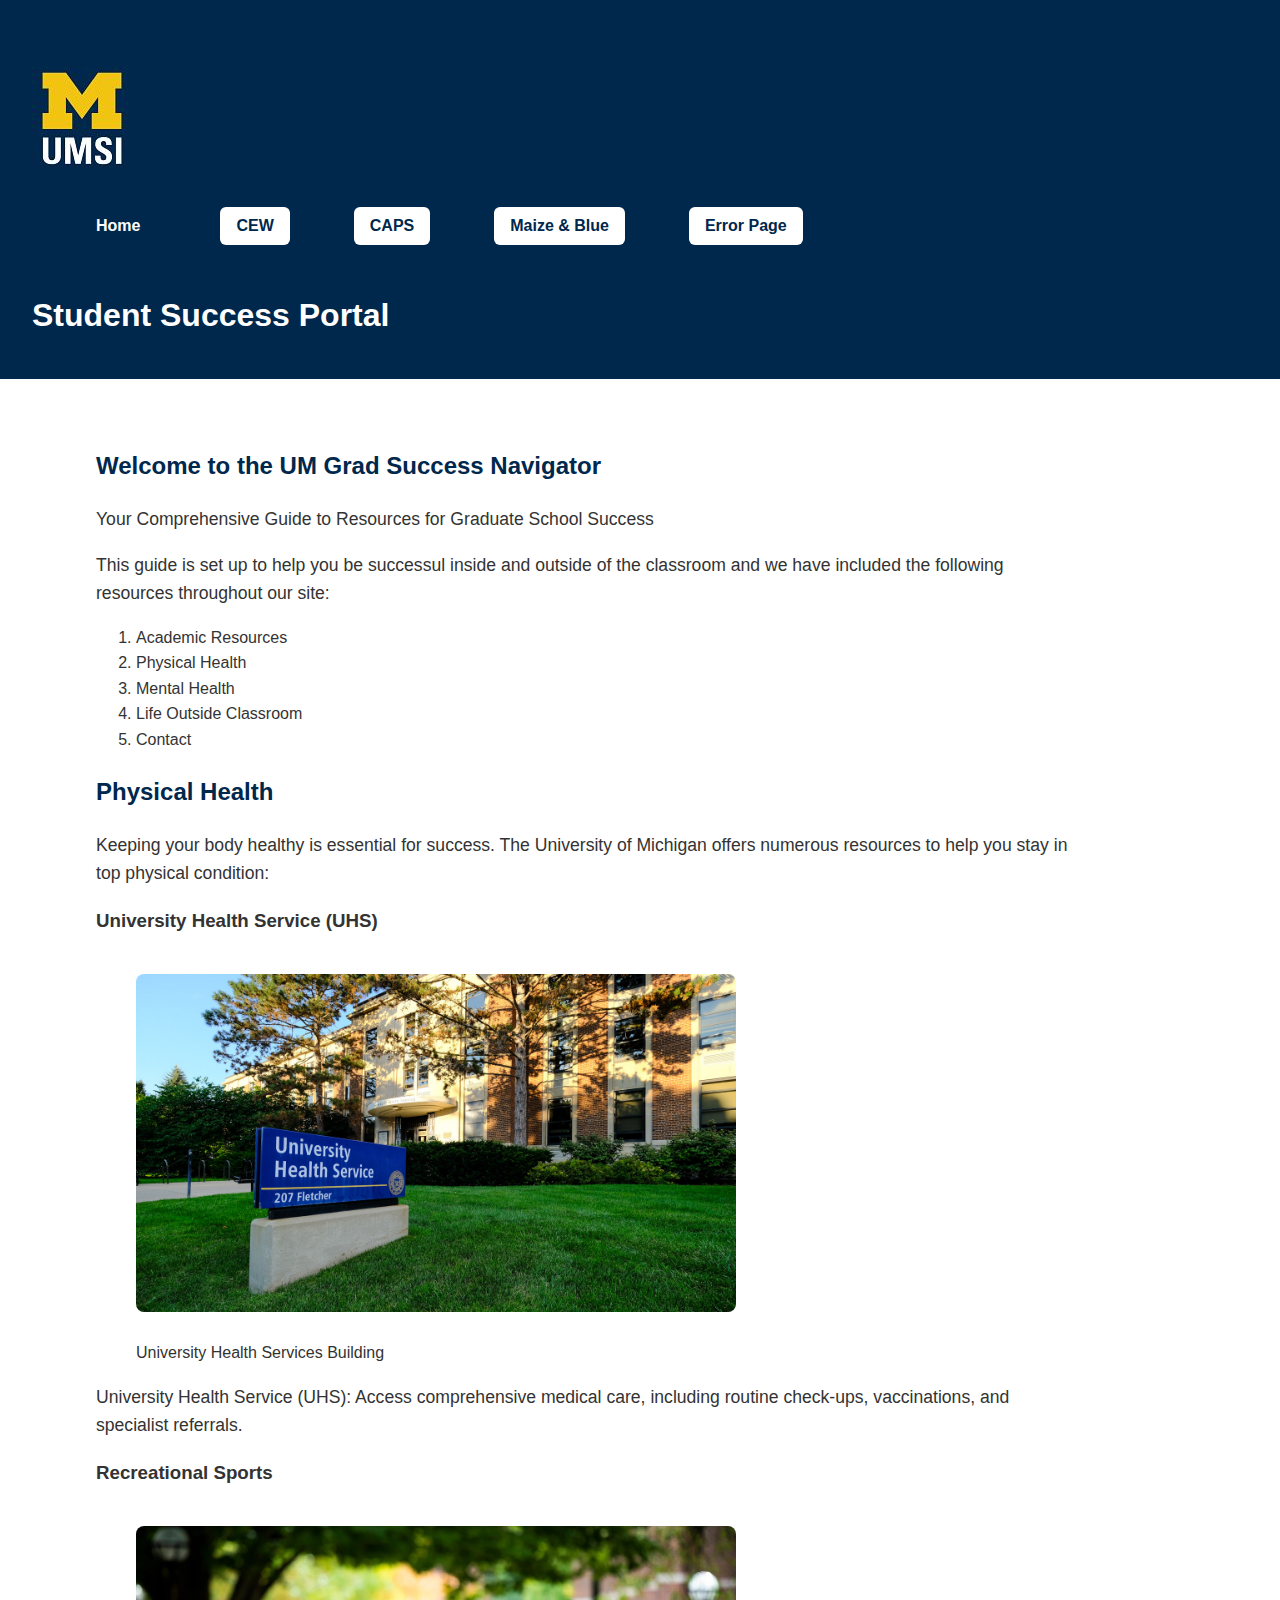
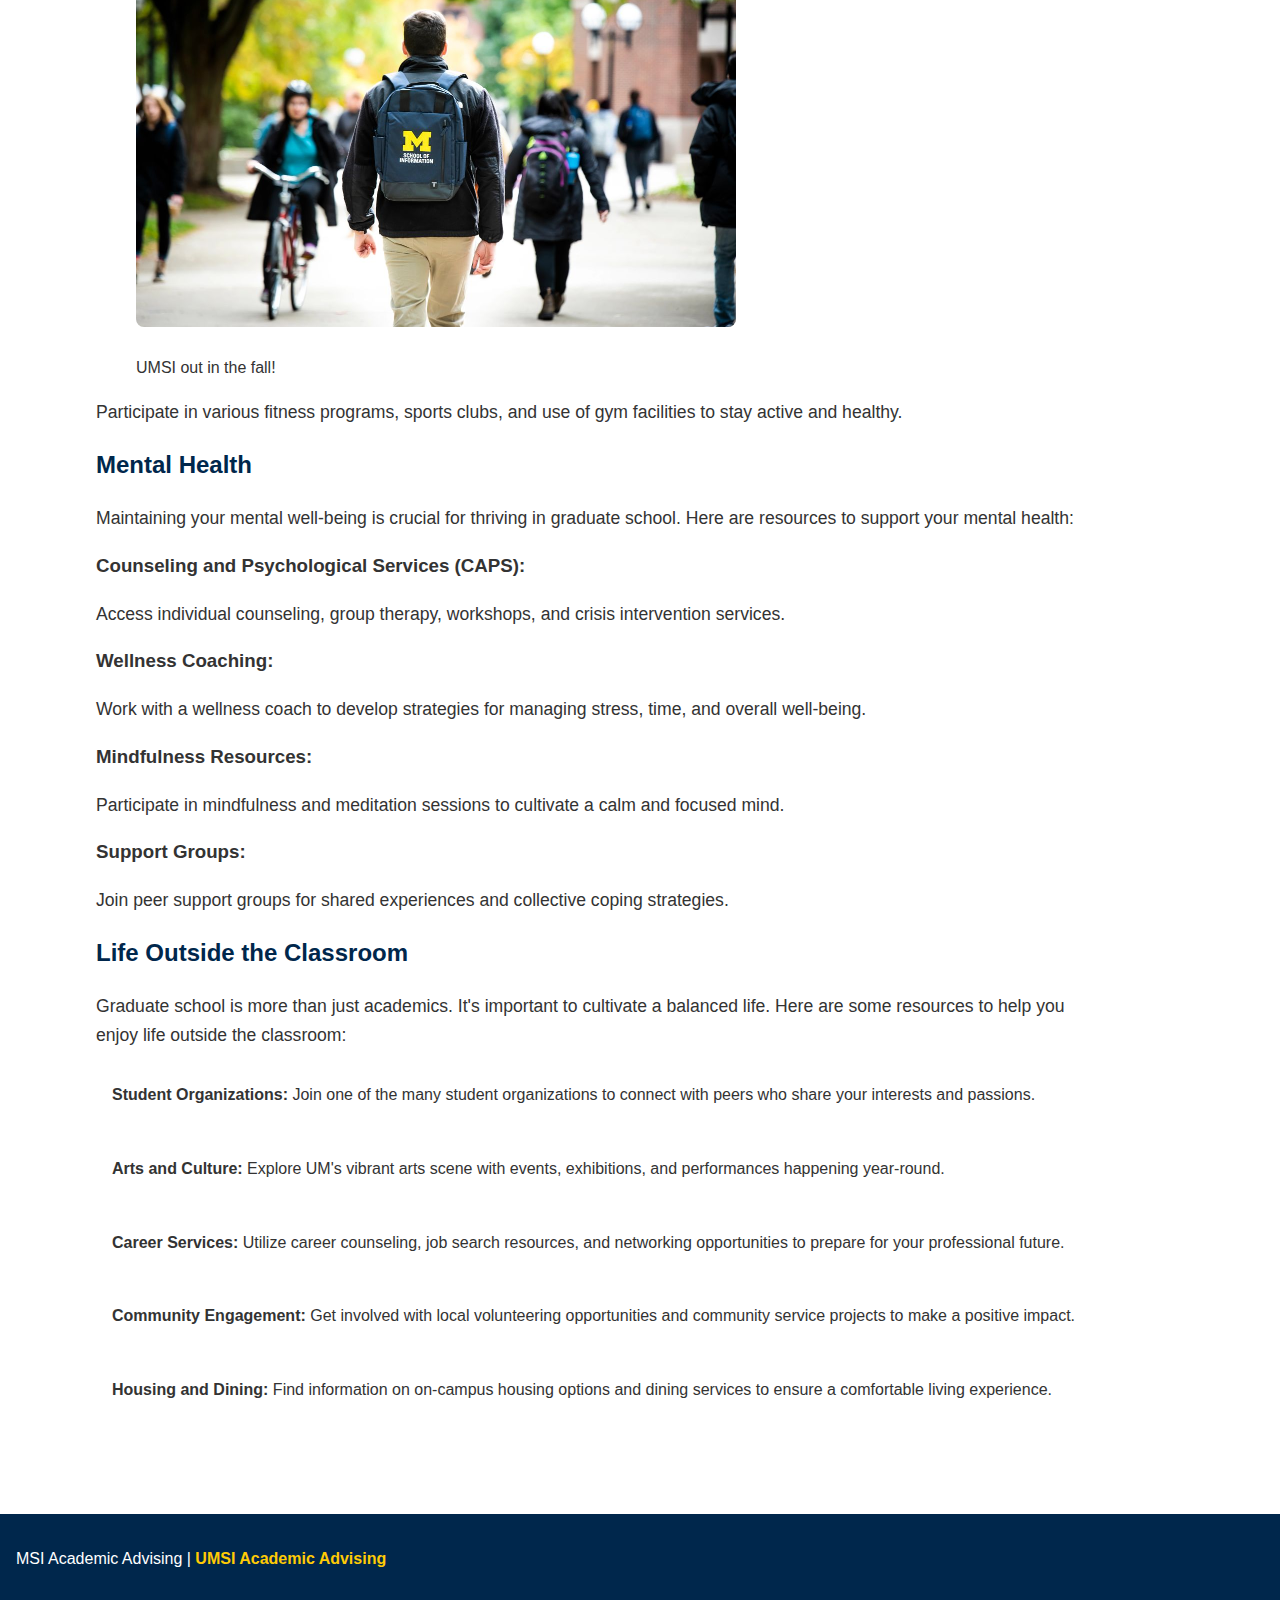
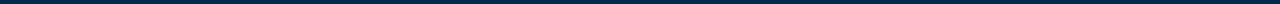
<file: index.html>
<!DOCTYPE html>
<html lang="en">
<head>
    <meta charset="UTF-8">
    <meta name="viewport" content="width=device-width, initial-scale=1.0">
    <title>Student Success Portal</title>
    <link rel="stylesheet" href="css/style.css">
</head>
<body>

    <header>
  <a href="#main-content" class="skip-link">Skip to Main Content</a>
  <br>
  <br>
        <img src="images/UMSI_logo.jpg" alt="UMSI Logo">
        <nav>
            <ul>
                <li><a href="index.html" class="active">Home</a></li>
                <li><a href = "CEW.html">CEW</a></li>
                <li><a href = "CAPS.html">CAPS</a></li>
                <li><a href = "maize_&_blue.html">Maize & Blue</a></li>
                <li><a href = "404.html">Error Page</a></li>
            </ul>
        </nav>
        <h1>Student Success Portal</h1>

    </header>
    <main id="main-content" tabindex="-1">

        <section>
            <h2>Welcome to the UM Grad Success Navigator</h2>
            <p> Your Comprehensive Guide to Resources for Graduate School Success</p>
            <p>This guide is set up to help you be successul inside and outside of the classroom and we have included the following resources throughout our site:</p>
            <ol>
                <li>Academic Resources</li>
                <li>Physical Health</li>
                <li>Mental Health</li>
                <li>Life Outside Classroom</li>
                <li>Contact</li>
            </ol>
        </section>
        <section>
            <h2>Physical Health</h2>
            <p>Keeping your body healthy is essential for success. The University of Michigan offers numerous resources to help you stay in top physical condition:</p>
            <article>
                <h3>University Health Service (UHS)</h3>
                <figure>
                    <img src="images/UHS.jpg" alt="University Health Services building">
                    <figcaption>University Health Services Building</figcaption>
                </figure>
                <p>University Health Service (UHS): Access comprehensive medical care, including routine check-ups, vaccinations, and specialist referrals.</p>
            </article>
            <article>
                <h3>Recreational Sports</h3>
                <figure>
                    <img src="images/UMSI_CampusFall_UMSIBackpack_02.jpg" alt="A student wears a UMSI backpack in fall on the drag.">
                    <figcaption>UMSI out in the fall!</figcaption>
                </figure>
                <p>Participate in various fitness programs, sports clubs, and use of gym facilities to stay active and healthy.</p>
            </article>
        </section>
        
        <section>
            <h2>Mental Health</h2>
            <p>Maintaining your mental well-being is crucial for thriving in graduate school. Here are resources to support your mental health:</p>
            <article>
                <h3>Counseling and Psychological Services (CAPS):</h3>
                <p> Access individual counseling, group therapy, workshops, and crisis intervention services.</p>
            </article>
            <article>
                <h3>Wellness Coaching:</h3>

                <p>Work with a wellness coach to develop strategies for managing stress, time, and overall well-being.</p>
            </article>
            <article>
                <h3>Mindfulness Resources:</h3>

                <p> Participate in mindfulness and meditation sessions to cultivate a calm and focused mind.</p>
            </article>
            <article>
                <h3>Support Groups:</h3>

                <p> Join peer support groups for shared experiences and collective coping strategies.</p>
            </article>
        </section>

        
        <section id="life-outside-classroom">
            <h2>Life Outside the Classroom</h2>
            <p>Graduate school is more than just academics. It's important to cultivate a balanced life. Here are some resources to help you enjoy life outside the classroom:</p>
            <article>

            </article>
            <ul>
                <li><strong>Student Organizations:</strong> Join one of the many student organizations to connect with peers who share your interests and passions.</li>
                <li><strong>Arts and Culture:</strong> Explore UM's vibrant arts scene with events, exhibitions, and performances happening year-round.</li>
                <li><strong>Career Services:</strong> Utilize career counseling, job search resources, and networking opportunities to prepare for your professional future.</li>
                <li><strong>Community Engagement:</strong> Get involved with local volunteering opportunities and community service projects to make a positive impact.</li>
                <li><strong>Housing and Dining:</strong> Find information on on-campus housing options and dining services to ensure a comfortable living experience.</li>
            </ul>
        </section>
        <!-- Content taken & modified from UMGPT with the prompt, "write me a webpage of intro content to help University of Michigan Master's students navigate different resources for being successful in grad school - this will include academic resources, physical health resources, mental health resources, support for life outside the classroom"
        UMGPT. (2024). UMGPT (August 29th version) [Large language model]. -->
    </main>
    <footer>
        <p>MSI Academic Advising | <a href="https://sites.google.com/umich.edu/msiacademicadvising/student-support-resources">UMSI Academic Advising </a></p>
        </footer>
</body>
</html>
</file>
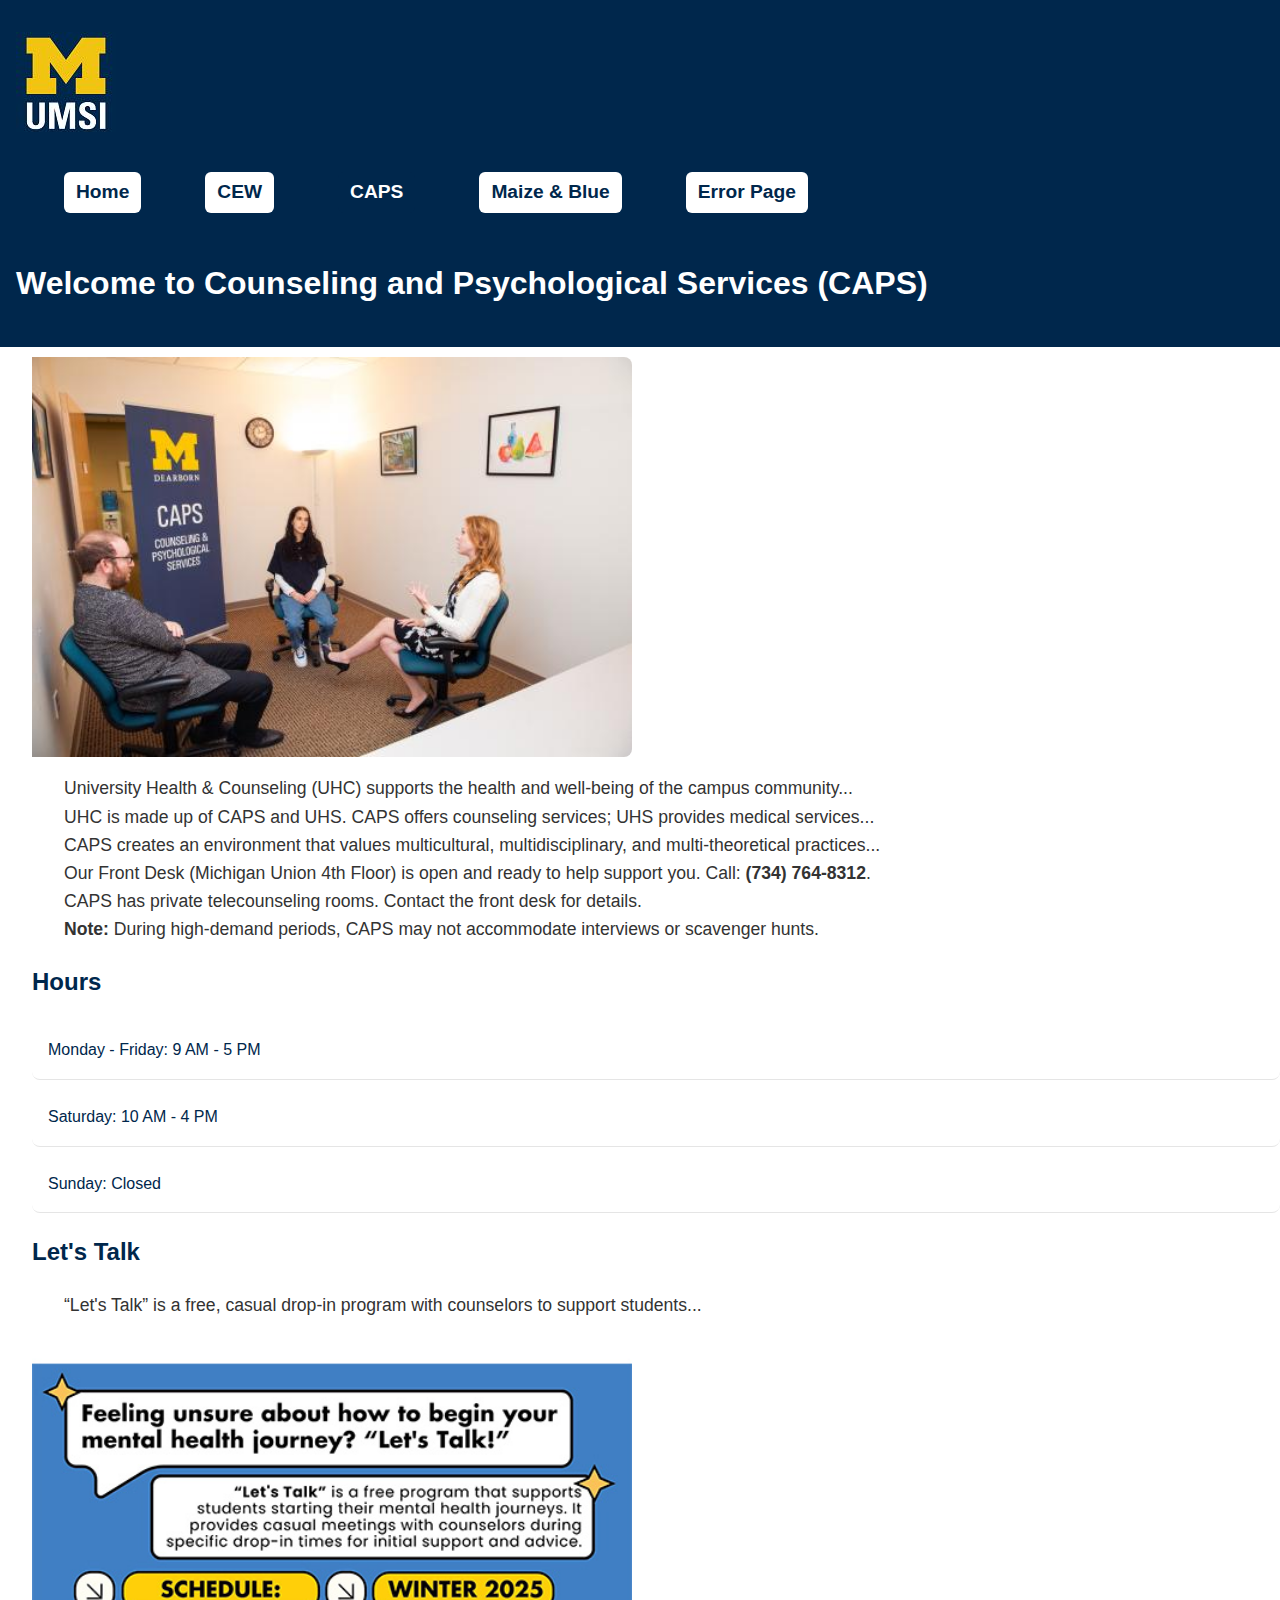
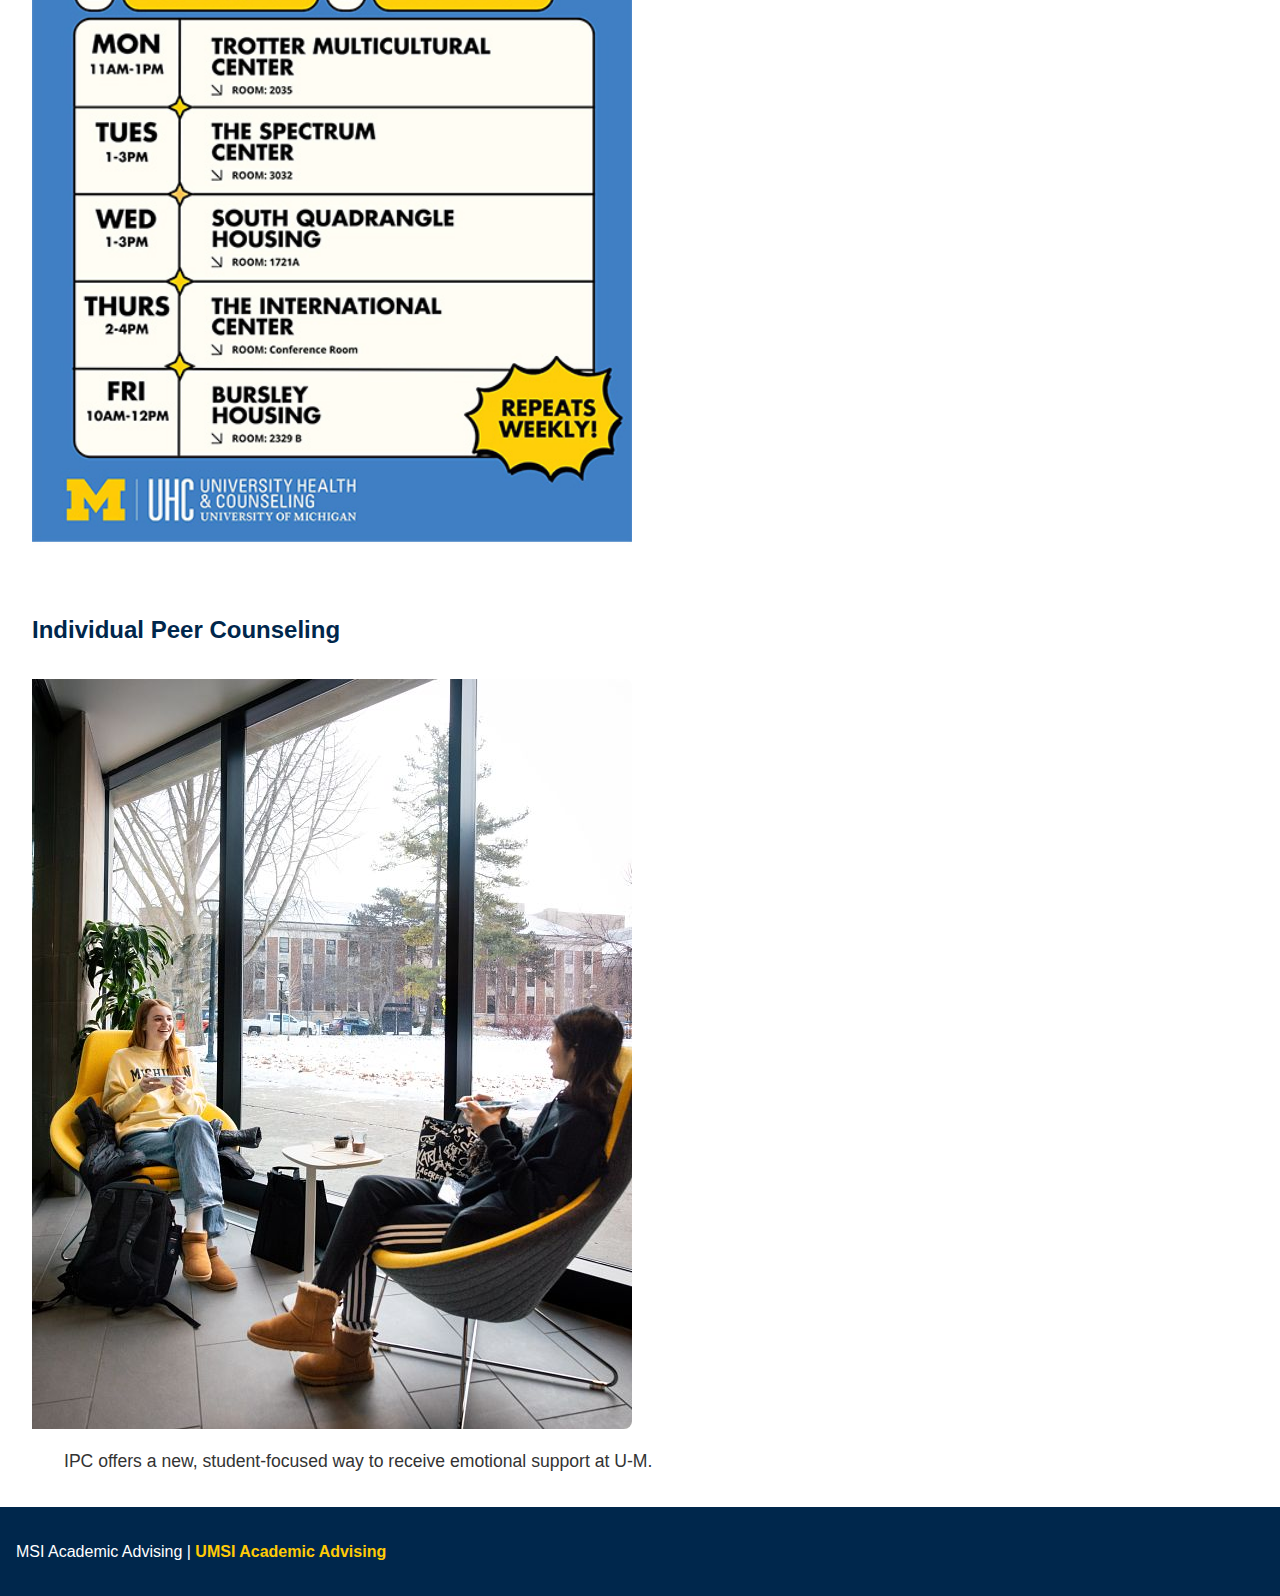
<file: CAPS.html>
<!DOCTYPE html>
<html lang="en">
<head>
  <meta charset="UTF-8" />
  <meta name="viewport" content="width=device-width, initial-scale=1.0"/>
  <title>CAPS - UMSI</title>
  <link rel="stylesheet" href="css/CAPS.css" />
</head>
<body>
    <a href="#main-content" class="skip-link">Skip to Main Content</a>

  <header>
    <img src="images/UMSI_logo.jpg" alt="UMSI Logo" />
    <nav>
      <ul>
        <li><a href="index.html">Home</a></li>
        <li><a href="CEW.html">CEW</a></li>
        <li><a href="CAPS.html" class="active">CAPS</a></li>
        <li><a href="maize_&_blue.html">Maize & Blue</a></li>
        <li><a href="404.html">Error Page</a></li>
      </ul>
    </nav>
    <h1>Welcome to Counseling and Psychological Services (CAPS)</h1>
  </header>

  <main id="main-content">
    <img src="images/CAPS.jpg" alt="CAPS Office" />
    <p>
      University Health & Counseling (UHC) supports the health and well-being of the campus community...
    </p>
    <p>
      UHC is made up of CAPS and UHS. CAPS offers counseling services; UHS provides medical services...
    </p>
    <p>
      CAPS creates an environment that values multicultural, multidisciplinary, and multi-theoretical practices...
    </p>
    <p>
      Our Front Desk (Michigan Union 4th Floor) is open and ready to help support you. Call: <strong>(734) 764-8312</strong>.
    </p>
    <p>
      CAPS has private telecounseling rooms. Contact the front desk for details.
    </p>
    <p><strong>Note:</strong> During high-demand periods, CAPS may not accommodate interviews or scavenger hunts.</p>

    <h2>Hours</h2>
    <ul class="hours-list">
      <li>Monday - Friday: 9 AM - 5 PM</li>
      <li>Saturday: 10 AM - 4 PM</li>
      <li>Sunday: Closed</li>
    </ul>

    <section aria-labelledby="lets-talk">
      <h2 id="lets-talk">Let's Talk</h2>
      <p>“Let's Talk” is a free, casual drop-in program with counselors to support students...</p>
      <img src="images/caps_Schedule.jpg" alt="CAPS Drop-in Schedule" />
    </section>

    <section aria-labelledby="peer-counseling">
      <h2 id="peer-counseling">Individual Peer Counseling</h2>
      <img src="images/Counselling.jpg" alt="Peer Counseling Session" />
      <p>
        IPC offers a new, student-focused way to receive emotional support at U-M.
      </p>
    </section>
  </main>

  <footer>
    <p>
      MSI Academic Advising | 
      <a href="https://sites.google.com/umich.edu/msiacademicadvising/student-support-resources">UMSI Academic Advising</a>
    </p>
  </footer>
</body>
</html>
</file>
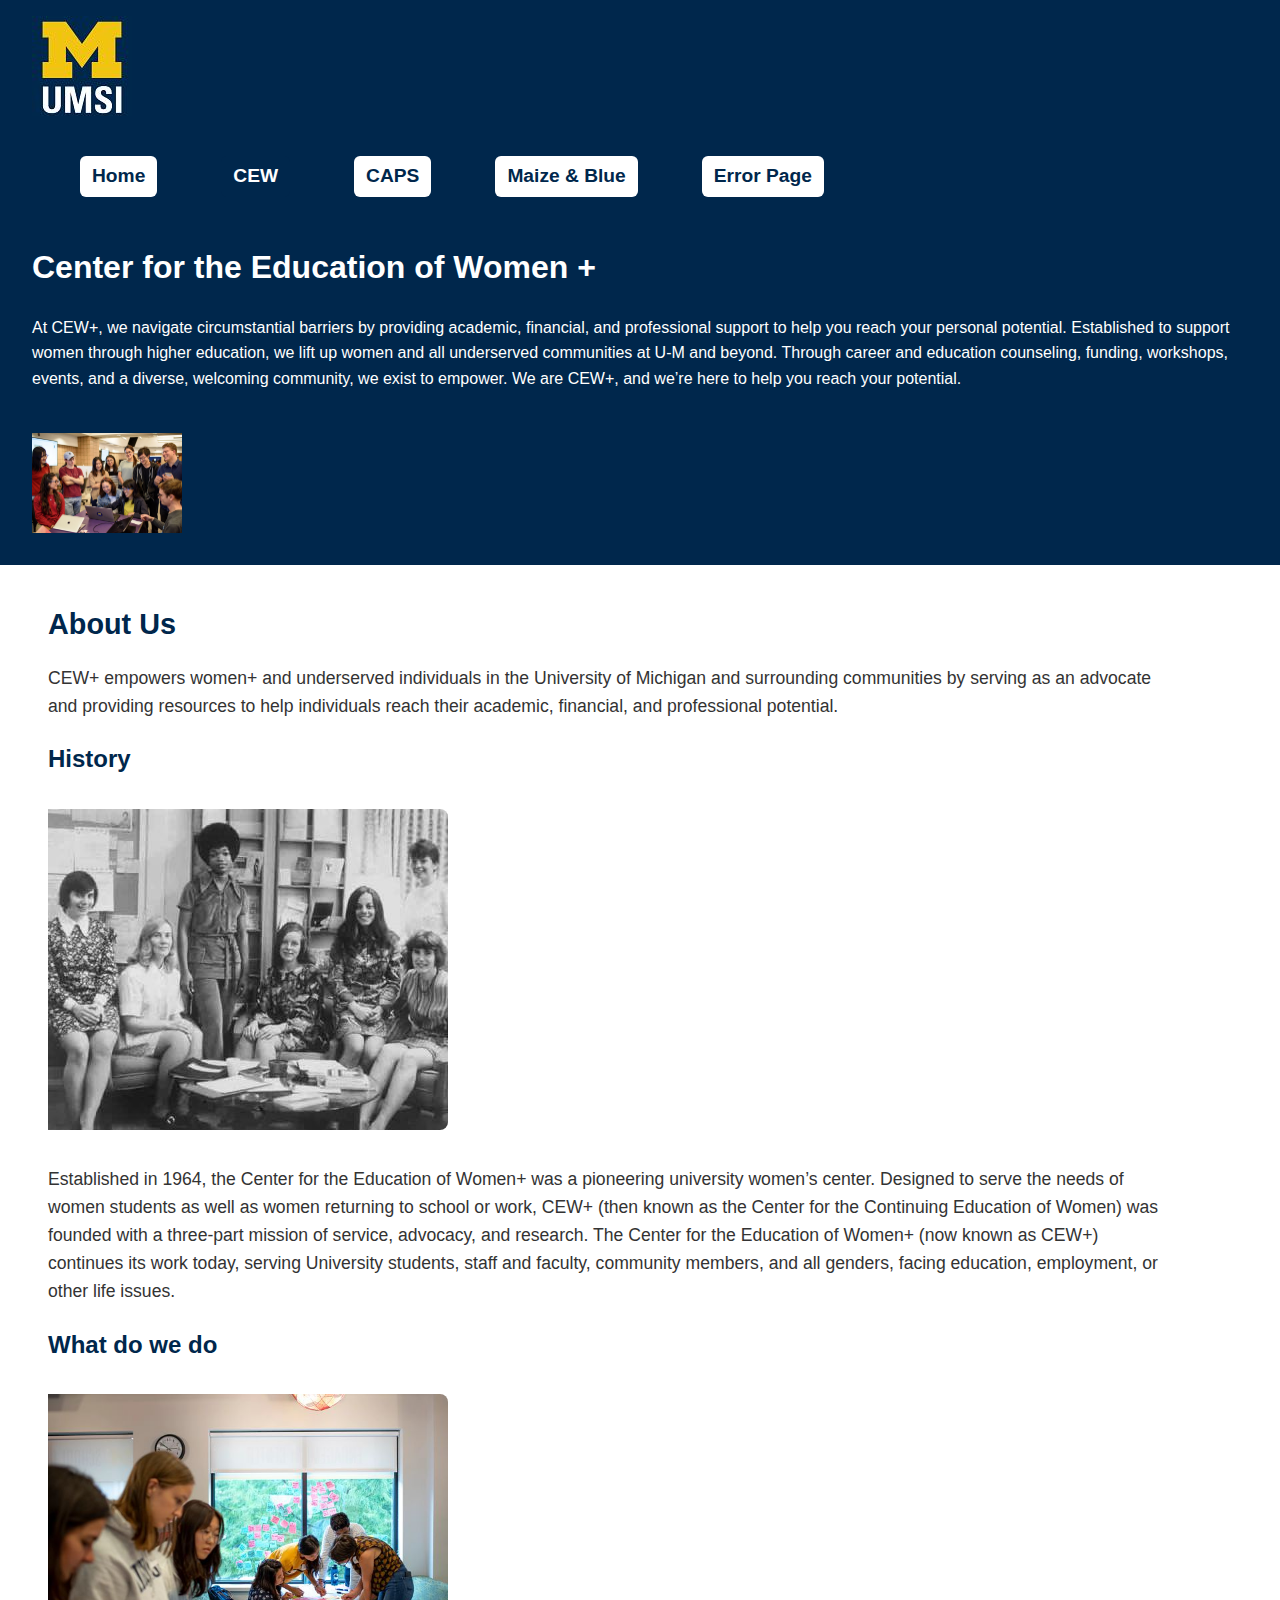
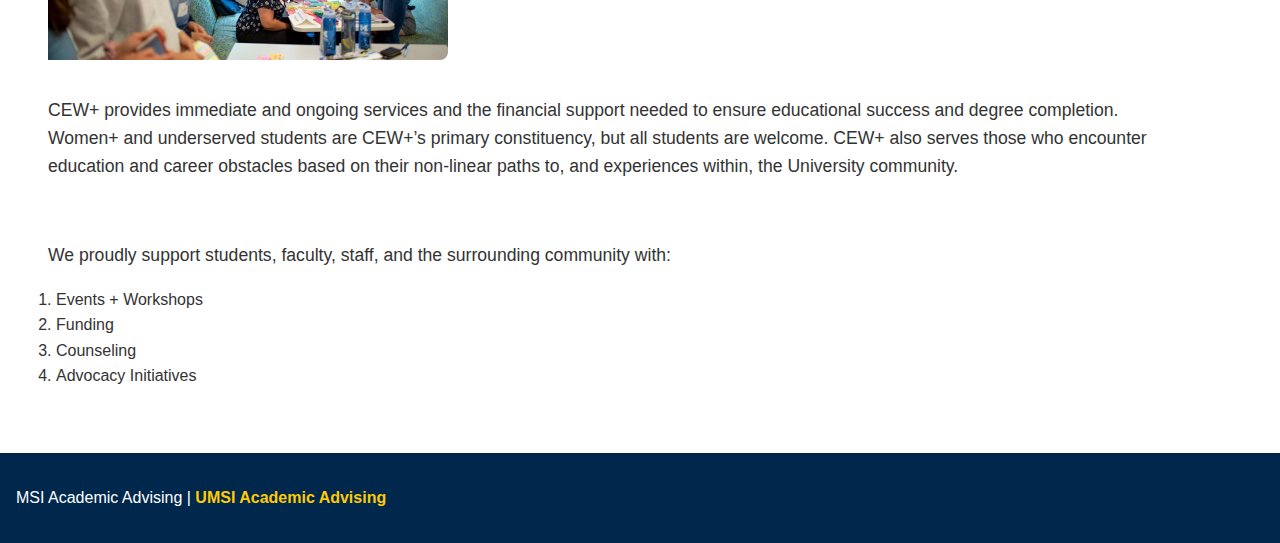
<file: CEW.html>
<!DOCTYPE html>
<html lang="en">
<head>
  <meta charset="UTF-8" />
  <meta name="viewport" content="width=device-width, initial-scale=1.0"/>
  <title>CAPS - UMSI</title>
  <link rel="stylesheet" href="css/CEW.css" />
</head>
<body>
  <a href="#main-content" class="skip-link">Skip to Main Content</a>

  <header>
    <img src="images/UMSI_logo.jpg" alt="UMSI Logo" />
    <nav>
      <ul>
        <li><a href="index.html" >Home</a></li>
        <li><a href="CEW.html" class="active">CEW</a></li>
        <li><a href="CAPS.html">CAPS</a></li>
        <li><a href="maize_&_blue.html">Maize & Blue</a></li>
        <li><a href="404.html">Error Page</a></li>
      </ul>
    </nav>
        <h1>Center for the Education of Women +</h1>
        <p> At CEW+, we navigate circumstantial barriers by providing academic, financial, and professional support to help you reach your personal potential. Established to support women through higher education, we lift up women and all underserved communities at U-M and beyond. Through career and education counseling, funding, workshops, events, and a diverse, welcoming community, we exist to empower. We are CEW+, and we’re here to help you reach your potential.</p>
        <br>
        <img src="images/UMSI_AR_VR_CLASS_04.jpg" alt="Center for Education for Women">
        

    </header>
    <main id="main-content" tabindex="-1">

        <div>
        <h1>About Us</h1>
        <p>CEW+ empowers women+ and underserved individuals in the University of Michigan and surrounding communities by serving as an advocate and providing resources to help individuals reach their academic, financial, and professional potential. </p>
            <h2>History</h2>
            <img src="images/CEW_History.jpg" alt="CEW's History">
            <br>
            <p>Established in 1964, the Center for the Education of Women+ was a pioneering university women’s center. Designed to serve the needs of women students as well as women returning to school or work, CEW+ (then known as the Center for the Continuing Education of Women) was founded with a three-part mission of service, advocacy, and research. The Center for the Education of Women+ (now known as CEW+) continues its work today, serving University students, staff and faculty, community members, and all genders, facing education, employment, or other life issues.</p>
            <h2>What do we do</h2>
            <img src="images/CEW_Whatwedo.jpg" alt="What we do at CEW">
            <br>
            <p>CEW+ provides immediate and ongoing services and the financial support needed to ensure educational success and degree completion. Women+ and underserved students are CEW+’s primary constituency, but all students are welcome. CEW+ also serves those who encounter education and career obstacles based on their non-linear paths to, and experiences within, the University community.</p>
            <br>
            
            <p>We proudly support students, faculty, staff, and the surrounding community with:</p>
            <ol>
                <li>Events + Workshops</li>
                <li>Funding</li>
                <li>Counseling</li>
                <li>Advocacy Initiatives</li>
            </ol>
        </div>

    </main>
    <footer>
        <p>MSI Academic Advising | <a href="https://sites.google.com/umich.edu/msiacademicadvising/student-support-resources">UMSI Academic Advising </a></p>
    </footer>
    
</body>

</html>
</file>
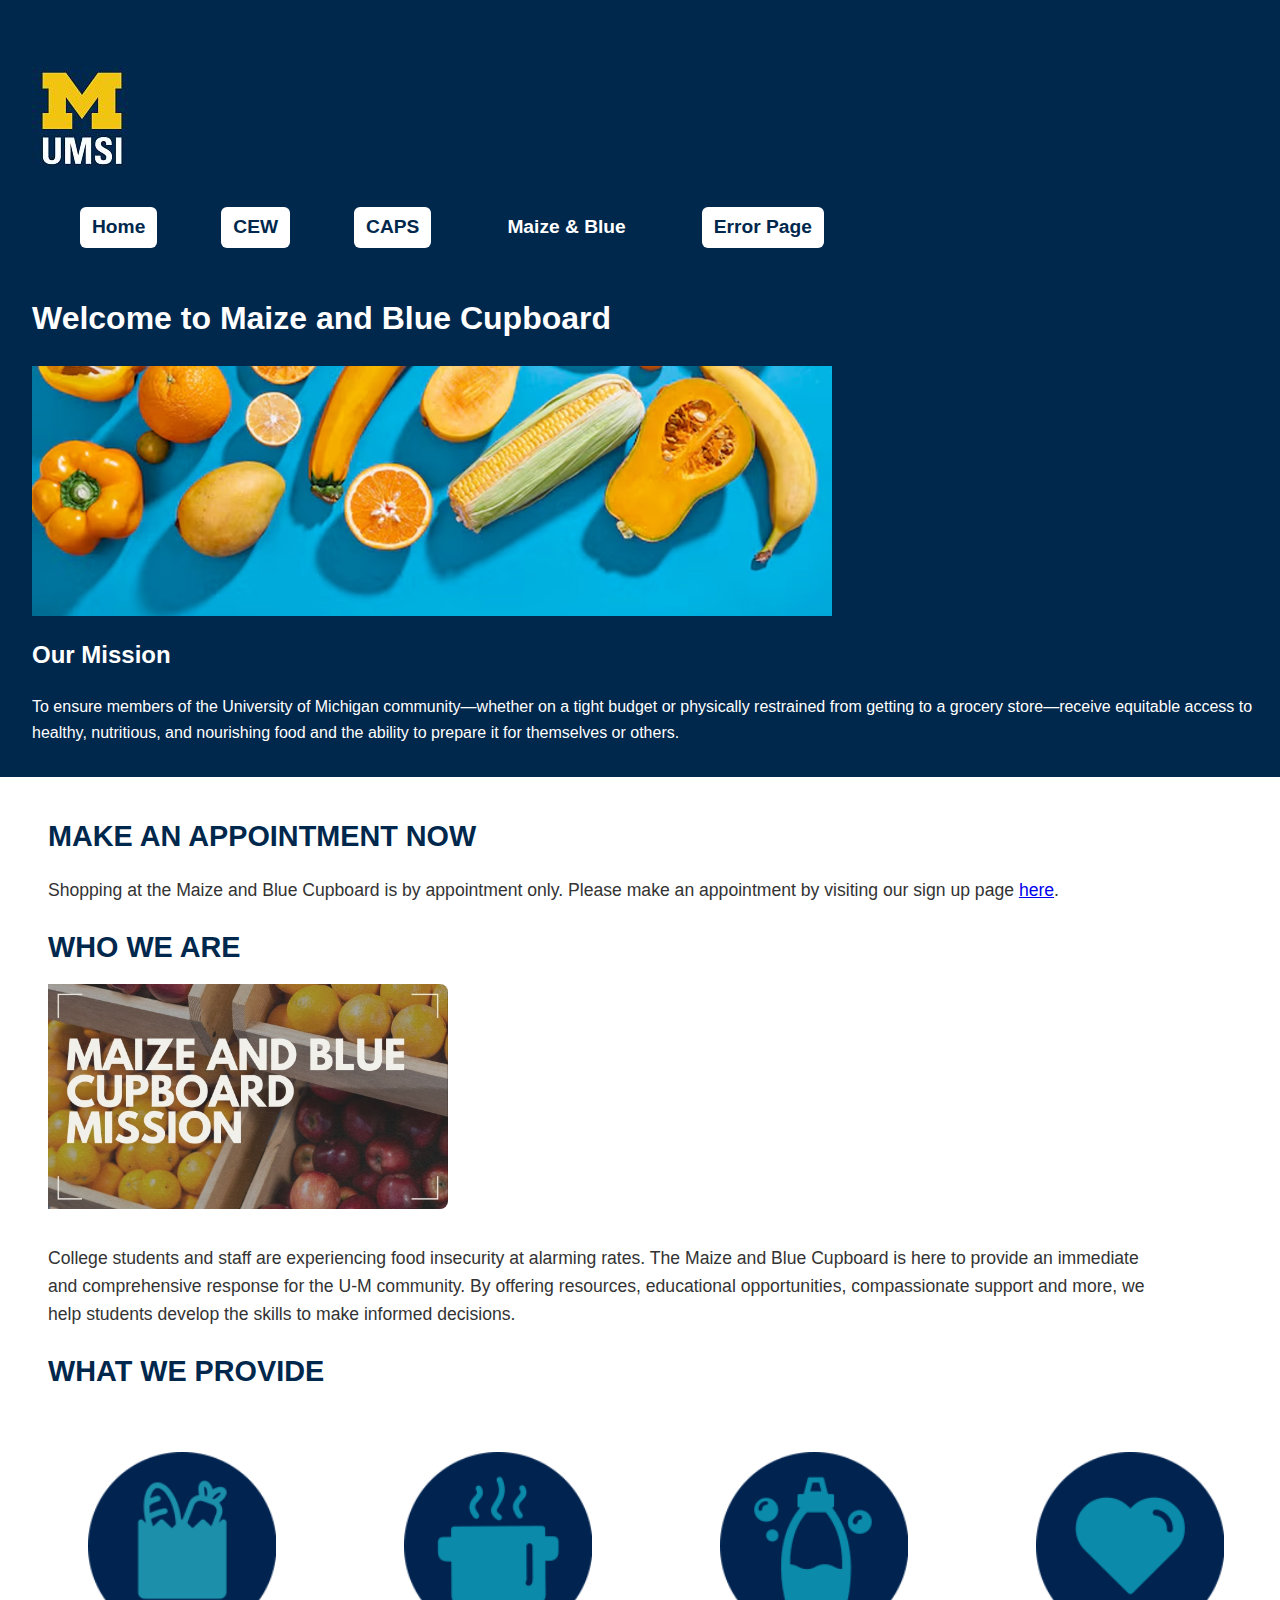
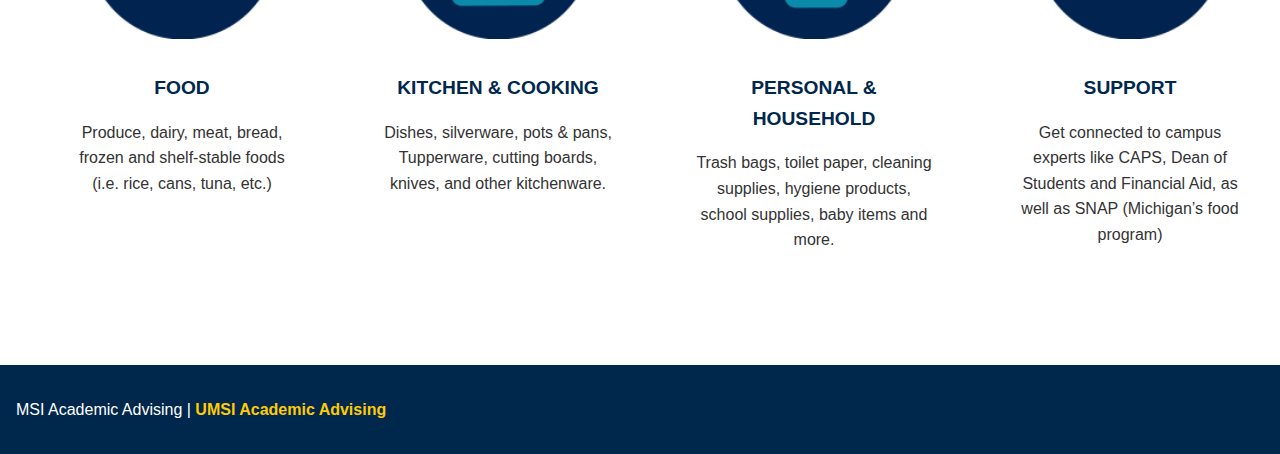
<file: maize_&_blue.html>
<!DOCTYPE html>
<html lang="en">
<head>
    <meta charset="UTF-8">
    <meta name="viewport" content="width=device-width, initial-scale=1.0">
    <title>Page 1</title>
    <link rel="stylesheet" href="css/maize&blue.css">
</head>
<body>

    <header>
  <a href="#main-content" class="skip-link">Skip to Main Content</a>
            <br>
            <br>
            <img src="images/UMSI_logo.jpg" alt="UMSI Logo">
        <nav>
            <ul>
                <li><a href = "index.html">Home</a></li>
                <li><a href = "CEW.html">CEW</a></li>
                <li><a href = "CAPS.html">CAPS</a></li>
                <li><a href = "maize_&_blue.html" class="active">Maize & Blue</a></li>
                <li><a href = "404.html">Error Page</a></li>
            </ul>
        </nav>
        <h1>Welcome to Maize and Blue Cupboard</h1>
        <img src="images/MB.jpg" alt="Maize & Blue" class="hero-image">
        <h2 class="our-mission">Our Mission</h2>
        <p> To ensure members of the University of Michigan community—whether on a tight budget or physically restrained from getting to a grocery store—receive equitable access to healthy, nutritious, and nourishing food and the ability to prepare it for themselves or others.</p>
        
        

    </header>
    <main id="main-content" tabindex="-1">
        <div>
        <h1>MAKE AN APPOINTMENT NOW</h1>
        <p>Shopping at the Maize and Blue Cupboard is by appointment only.  Please make an appointment by visiting our sign up page <a href="https://calendly.com/mbcappointments/mbc-shopping-appointments?month=2025-01">here</a>. </p>

        <h1>WHO WE ARE</h1>
        <img src="images/MB_whatwedo.jpg" alt="Maize and Blue What we do.">
        <p>College students and staff are experiencing food insecurity at alarming rates. The Maize and Blue Cupboard is here to provide an immediate and comprehensive response for the U-M community. By offering resources, educational opportunities, compassionate support and more, we help students develop the skills to make informed decisions.</p>
            
        <h1>WHAT WE PROVIDE</h1>
        <ul class="what-we-do">
            <li> <img src="images/MB_food.png" alt="Maize and Blue Food."> <br>
                <h2>FOOD</h2>
            <p>Produce, dairy, meat, bread, frozen and shelf-stable foods (i.e. rice, cans, tuna, etc.)</p></li>

            <li> <img src="images/MB_kitchen.png" alt="Maize and Blue Kitchen & Cooking"> <br>
                <h2>KITCHEN & COOKING</h2>
            <p>Dishes, silverware, pots & pans, Tupperware, cutting boards, knives, and other kitchenware.</p></li>

            <li> <img src="images/MB_personal.png" alt="Maize and Blue Personal."> <br>
                <h2>PERSONAL & HOUSEHOLD</h2>
            <p>Trash bags, toilet paper, cleaning supplies, hygiene products, school supplies, baby items and more.</p></li>

            <li> <img src="images/MB_support.png" alt="Maize and Blue Support."> <br>
                <h2>SUPPORT</h2>
            <p>Get connected to campus experts like CAPS, Dean of Students and Financial Aid, as well as SNAP (Michigan’s food program)</p></li>
        </ul>
       
        </div>

    </main>
    <footer>
        <p>MSI Academic Advising | <a href="https://sites.google.com/umich.edu/msiacademicadvising/student-support-resources">UMSI Academic Advising </a></p>
    </footer>
    
</body>

</html>
</file>
<file: css/style.css>
:root {
    --umich-blue: #00274C;
    --umich-maize: #FFCB05;
    --white: #FFFFFF;
    --gray: #E5E5E5;
    --dark-gray: #333;
}

body {
    font-family: 'Public Sans', sans-serif;
    margin: 0;
    padding: 0;
    background-color: var(--white);
    color: var(--dark-gray);
    line-height: 1.6;
}

/* Header Styles */
header {
    background-color: var(--umich-blue);
    color: var(--white);
    padding: 1rem;
    text-align: left;
    padding-left: 2rem;
}

header img {
    max-width: 150px;
    display: block;
    margin: 0 0 1rem 0;
}

/* Skip link styles */
.skip-link {
    position: absolute;
    top: -40px;
    left: -999px;
    background: #004165;
    color: #fff;
    padding: 8px 12px;
    z-index: 100;
    text-align: center;
    transition: top 0.3s ease-in-out; /* Smooth appearance */
}

.skip-link:focus {
    left: 0;
    top: 0;
}

/* ===== Navigation Styles ===== */
nav {
    display: grid;
    /* position: absolute; */
    top: 0;
    right: 0;
    background-color: var(--umich-blue);
    padding: 0.5rem 1rem;
}

nav ul {
    list-style: none;
    margin: 0;
    padding: 0;
    display: flex;
    flex-direction: column;
    align-items: center;
}

nav ul li {
    margin: 0.5rem 0;
}

nav ul li a {
    display: inline-block;
    padding: 5px 12px;
    text-decoration: none;
    font-weight: bold;
    font-size: 1.2rem;
    color: var(--umich-blue);
    background-color: var(--white);
    border-radius: 6px;
    transition: all 0.3s ease;
}

nav ul li a:hover {
    background-color: var(--umich-blue);
    color: var(--white);
}

nav ul li a.active {
    background-color: var(--umich-blue);
    color: var(--white);
}

/* Responsive nav layout */
@media (min-width: 900px) {
    nav ul {
        flex-direction: row;
        justify-content: flex-start;
    }

    nav ul li {
        margin: 0 1rem;
    }
}


main {
    display: block;
    padding: 1rem;
    text-align: left;
    padding-left: 2rem;
}

main h1 {
    color: var(--umich-blue);
    font-size: 1.8rem;
    font-weight: bold;
    margin-bottom: 0.25rem;
    padding-left: 2rem;
}

main h2 {
    color: var(--umich-blue);
    font-size: 1.5rem;
}

main h2.our-mission {
    color: var(--umich-maize);
    padding-left: 2rem;
}

main p {
    font-size: 1.1rem;
    max-width: 90%;
}

main img {
    max-width: 600px;
    height: auto;
    border-radius: 8px;
    margin: 20px 0;
}

.hero-image {
    width: 100%;
    max-width: 800px;
    height: auto;
    display: block;
    margin: 20px 0;
}

ul {
    padding: 0;
}

ul li {
    list-style: none;
    padding: 1rem;
    margin: 1rem 0;
    border-radius: 8px;
}
  
  /* Desktop refinements */
  @media (min-width: 900px) {
    main {
      padding: 3rem 6rem;
    }
  
    .error-container {
      padding: 2rem;
    }
  
    nav ul li a {
      font-size: 1rem;
      padding: 6px 16px;
    }
  }

footer {
    background: var(--umich-blue);
    color: var(--white);
    text-align: left; 
    padding: 1rem;
    margin-top: 2rem;
}

footer a {
    color: var(--umich-maize);
    text-decoration: none;
    font-weight: bold;
}

@media (min-width: 900px) {
    nav ul {
        flex-direction: row;
        justify-content: flex-start; 
    }

    nav ul li {
        margin: 0 1rem;
    }

    main {
        display: block;
    }
}

@media (min-width: 900px) {
    main {
        display: block;
    }
}
</file>
<file: css/CAPS.css>
:root {
    --umich-blue: #00274C;
    --umich-maize: #FFCB05;
    --white: #FFFFFF;
    --gray: #E5E5E5;
    --dark-gray: #333;
}

body {
    font-family: 'Public Sans', sans-serif;
    margin: 0;
    background-color: var(--white);
    color: var(--dark-gray);
    line-height: 1.6;
}

/* Header Styles */
header {
    background-color: var(--umich-blue);
    color: var(--white);
    padding: 1rem;
    text-align: left;
    padding-top: 2rem;
}

header img {
    max-width: 150px;
    display: block;
    margin: 0 0 1rem 0;
}

/* Skip link styles */
.skip-link {
    position: absolute;
    top: -40px;
    left: -999px;
    background: #004165;
    color: #fff;
    padding: 8px 12px;
    z-index: 100;
    text-align: center;
    transition: top 0.3s ease-in-out; /* Smooth appearance */
}

.skip-link:focus {
    left: 0;
    top: 0;
}

/* ===== Navigation Styles ===== */
nav {
    display: grid;
    /* position: absolute; */
    top: 0;
    right: 0;
    background-color: var(--umich-blue);
    padding: 0.5rem 1rem;
}

nav ul {
    list-style: none;
    margin: 0;
    padding: 0;
    display: flex;
    flex-direction: column;
    align-items: center;
}

nav ul li {
    margin: 0.5rem 0;
}

nav ul li a {
    display: inline-block;
    padding: 5px 12px;
    text-decoration: none;
    font-weight: bold;
    font-size: 1.2rem;
    color: var(--umich-blue);
    background-color: var(--white);
    border-radius: 6px;
    transition: all 0.3s ease;
}

nav ul li a:hover {
    background-color: var(--umich-blue);
    color: var(--white);
}

nav ul li a.active {
    background-color: var(--umich-blue);
    color: var(--white);
}

/* Responsive nav layout */
@media (min-width: 900px) {
    nav ul {
        flex-direction: row;
        justify-content: flex-start;
    }

    nav ul li {
        margin: 0 1rem;
    }
}


main {
    display: block;
    text-align: left; 
}

main h1 {
    color: var(--umich-blue);
    font-size: 1.8rem;
    font-weight: bold;
    margin-bottom: 0.25rem;
    padding-left: 2rem;
}

main h2 {
    color: var(--umich-blue);
    font-size: 1.5rem;
    padding-left: 2rem;
}

main h2.our-mission {
    color: var(--umich-maize);
}

main p {
    font-size: 1.1rem;
    max-width: 90%;
    margin: 0 auto;
}


.hours-list {
    background: none; 
    padding-left: 2rem;
    margin: 0;
    list-style: none;
    font-size: 1rem; 
}

.hours-list li {
    margin: 0.5rem 0;
    font-weight: normal;
    color: var(--umich-blue); 
    border-bottom: 1px solid var(--gray); 
}


main img {
    height: auto;
    border-radius: 8px;
    margin: 10px 0;
    width: 600px;
    padding-left: 2rem;
}

.hero-image {
    width: 100%;
    max-width: 800px;
    height: auto;
    display: block;
    margin: 20px 0;
}


ul {
    padding: 0;
}

ul li {
    list-style: none;
    padding: 1rem;
    margin: 1rem 0;
    border-radius: 8px;
}


footer {
    background: var(--umich-blue);
    color: var(--white);
    text-align: left; 
    padding: 1rem;
    margin-top: 2rem;
}

footer a {
    color: var(--umich-maize);
    text-decoration: none;
    font-weight: bold;
}

@media (min-width: 900px) {
    nav ul {
        flex-direction: row;
        justify-content: flex-start; 
    }

    nav ul li {
        margin: 0 1rem;
    }

    main {
        display: block;
    }
}

@media (min-width: 900px) {
    main {
        display: block;
    }
}
</file>
<file: css/CEW.css>
:root {
    --umich-blue: #00274C;
    --umich-maize: #FFCB05;
    --white: #FFFFFF;
    --gray: #E5E5E5;
    --dark-gray: #333;
}

body {
    font-family: 'Public Sans', sans-serif;
    margin: 0;
    padding: 0;
    background-color: var(--white);
    color: var(--dark-gray);
    line-height: 1.6;
}

/* Header Styles */
header {
    background-color: var(--umich-blue);
    color: var(--white);
    padding: 1rem;
    text-align: left;
    padding-left: 2rem;
}

header img {
    max-width: 150px;
    display: block;
    margin: 0 0 1rem 0;
}



/* Skip link styles */
.skip-link {
    position: absolute;
    top: -40px;
    left: -999px;
    background: #004165;
    color: #fff;
    padding: 8px 12px;
    z-index: 100;
    text-align: center;
    transition: top 0.3s ease-in-out; /* Smooth appearance */
}

.skip-link:focus {
    left: 0;
    top: 0;
}

/* ===== Navigation Styles ===== */
nav {
    display: grid;
    /* position: absolute; */
    top: 0;
    right: 0;
    background-color: var(--umich-blue);
    padding: 0.5rem 1rem;
}

nav ul {
    list-style: none;
    margin: 0;
    padding: 0;
    display: flex;
    flex-direction: column;
    align-items: center;
}

nav ul li {
    margin: 0.5rem 0;
}

nav ul li a {
    display: inline-block;
    padding: 5px 12px;
    text-decoration: none;
    font-weight: bold;
    font-size: 1.2rem;
    color: var(--umich-blue);
    background-color: var(--white);
    border-radius: 6px;
    transition: all 0.3s ease;
}

nav ul li a:hover {
    background-color: var(--umich-blue);
    color: var(--white);
}

nav ul li a.active {
    background-color: var(--umich-blue);
    color: var(--white);
}

/* Responsive nav layout */
@media (min-width: 900px) {
    nav ul {
        flex-direction: row;
        justify-content: flex-start;
    }

    nav ul li {
        margin: 0 1rem;
    }
}


main {
    display: block;
    padding: 1rem;
    text-align: left; 
}

main h1 {
    color: var(--umich-blue);
    font-size: 1.8rem;
    font-weight: bold;
    margin-bottom: 0.25rem;
    padding-left: 2rem;
}

main h2 {
    color: var(--umich-blue);
    font-size: 1.5rem;
    padding-left: 2rem;
}

main h2.our-mission {
    color: var(--umich-maize);
}

main p {
    font-size: 1.1rem;
    max-width: 90%;
    padding-left: 2rem;
}


main img {
    max-width: 100%;
    height: auto;
    border-radius: 8px;
    margin: 10px 0;
    width: 400px;
    padding-left: 2rem;
}

.hero-image {
    width: 100%;
    max-width: 800px;
    height: auto;
    display: block;
    margin: 20px 0;
}


ul {
    padding: 0;
}

ul li {
    list-style: none;
    padding: 1rem;
    margin: 1rem 0;
    border-radius: 8px;
}


footer {
    background: var(--umich-blue);
    color: var(--white);
    text-align: left; 
    padding: 1rem;
    margin-top: 2rem;
}

footer a {
    color: var(--umich-maize);
    text-decoration: none;
    font-weight: bold;
}


@media (min-width: 900px) {
    nav ul {
        flex-direction: row;
        justify-content: flex-start; 
    }

    nav ul li {
        margin: 0 1rem;
    }

    main {
        display: block;
    }
}

@media (min-width: 1024px) {
    main {
        display: block;
    }
}
</file>
<file: css/maize&blue.css>
:root {
    --umich-blue: #00274C;
    --umich-maize: #FFCB05;
    --white: #FFFFFF;
    --gray: #E5E5E5;
    --dark-gray: #333;
}

body {
    font-family: 'Public Sans', sans-serif;
    margin: 0;
    padding: 0;
    background-color: var(--white);
    color: var(--dark-gray);
    line-height: 1.6;
}

/* Header Styles */
header {
    background-color: var(--umich-blue);
    color: var(--white);
    padding: 1rem;
    text-align: left;
    padding-left: 2rem;
}

header img {
    max-width: 150px;
    display: block;
    margin: 0 0 1rem 0;
}

/* Skip link styles */
.skip-link {
    position: absolute;
    top: -40px;
    left: -999px;
    background: #004165;
    color: #fff;
    padding: 8px 12px;
    z-index: 100;
    text-align: center;
    transition: top 0.3s ease-in-out; /* Smooth appearance */
}

.skip-link:focus {
    left: 0;
    top: 0;
}

/* ===== Navigation Styles ===== */
nav {
    display: grid;
    top: 0;
    right: 0;
    background-color: var(--umich-blue);
    padding: 0.5rem 1rem;
}

nav ul {
    list-style: none;
    margin: 0;
    padding: 0;
    display: flex;
    flex-direction: column;
    align-items: center;
}

nav ul li {
    margin: 0.5rem 0;
}

nav ul li a {
    display: inline-block;
    padding: 5px 12px;
    text-decoration: none;
    font-weight: bold;
    font-size: 1.2rem;
    color: var(--umich-blue);
    background-color: var(--white);
    border-radius: 6px;
    transition: all 0.3s ease;
}

nav ul li a:hover {
    background-color: var(--umich-blue);
    color: var(--white);
}

nav ul li a.active {
    background-color: var(--umich-blue);
    color: var(--white);
}

/* Responsive nav layout */
@media (min-width: 900px) {
    nav ul {
        flex-direction: row;
        justify-content: flex-start;
    }

    nav ul li {
        margin: 0 1rem;
    }
}



main {
    display: block;
    padding: 1rem;
    text-align: left; 
}

main h1 {
    color: var(--umich-blue);
    font-size: 1.8rem;
    font-weight: bold;
    margin-bottom: 0.25rem;
    padding-left: 2rem;
}

main h2 {
    color: var(--umich-blue);
    font-size: 1.5rem;
    padding-left: 2rem;
}

main h2.our-mission {
    color: var(--umich-maize);
}

main p {
    font-size: 1.1rem;
    max-width: 90%;
    padding-left: 2rem;
}


main img {
    max-width: 100%;
    height: auto;
    border-radius: 8px;
    margin: 10px 0;
    width: 400px;
    padding-left: 2rem;
}

.hero-image {
    width: 100%;
    max-width: 800px;
    height: auto;
    display: block;
    margin: 20px 0;
}


ul {
    padding: 0;
}

.what-we-do {
    display: flex;
    justify-content: space-between; /* Distribute items with equal space between them */
    padding: 0;
    list-style: none;
    flex-wrap: wrap; /* Allow items to wrap to the next line if needed */
    gap: 1rem; /* Space between items */
}

.what-we-do li {
    flex: 1 1 23%; /* Each item will take 23% of the container width */
    text-align: center; /* Center the text under each image */
    box-sizing: border-box; /* Prevent overflow issues */
}

.what-we-do img {
    max-width: 70%; /* Ensure the images scale correctly within their containers */
    height: auto; /* Maintain aspect ratio */
    border-radius: 8px; /* Optional: Round the corners of the images */
    align-content: center;
}

.what-we-do h2 {
    font-size: 1.2rem;
    color: #00274C; /* Example color */
    margin-top: 1rem;
}

.what-we-do p {
    font-size: 1rem;
    color: #333;
    margin-top: 0.5rem;
}


ul li {
    list-style: none;
    padding: 1rem;
    margin: 1rem 0;
    border-radius: 8px;
}

/* Improved text contrast on gray background 
ul li {
    list-style: none;
    padding: 1rem;
    background: var(--gray);
    color: var(--dark-gray);
    margin: 1rem 0;
    border-radius: 8px;
}*/

footer {
    background: var(--umich-blue);
    color: var(--white);
    text-align: left; 
    padding: 1rem;
    margin-top: 2rem;
}

footer a {
    color: var(--umich-maize);
    text-decoration: none;
    font-weight: bold;
}

@media (min-width: 900px) {
    nav ul {
        flex-direction: row;
        justify-content: flex-start;
    }

    nav ul li {
        margin: 0 1rem;
    }

    main {
        grid-template-columns: repeat(2, 1fr);
    }
}

@media (min-width: 900px) {
    main {
        grid-template-columns: repeat(3, 1fr);
    }
}
</file>
